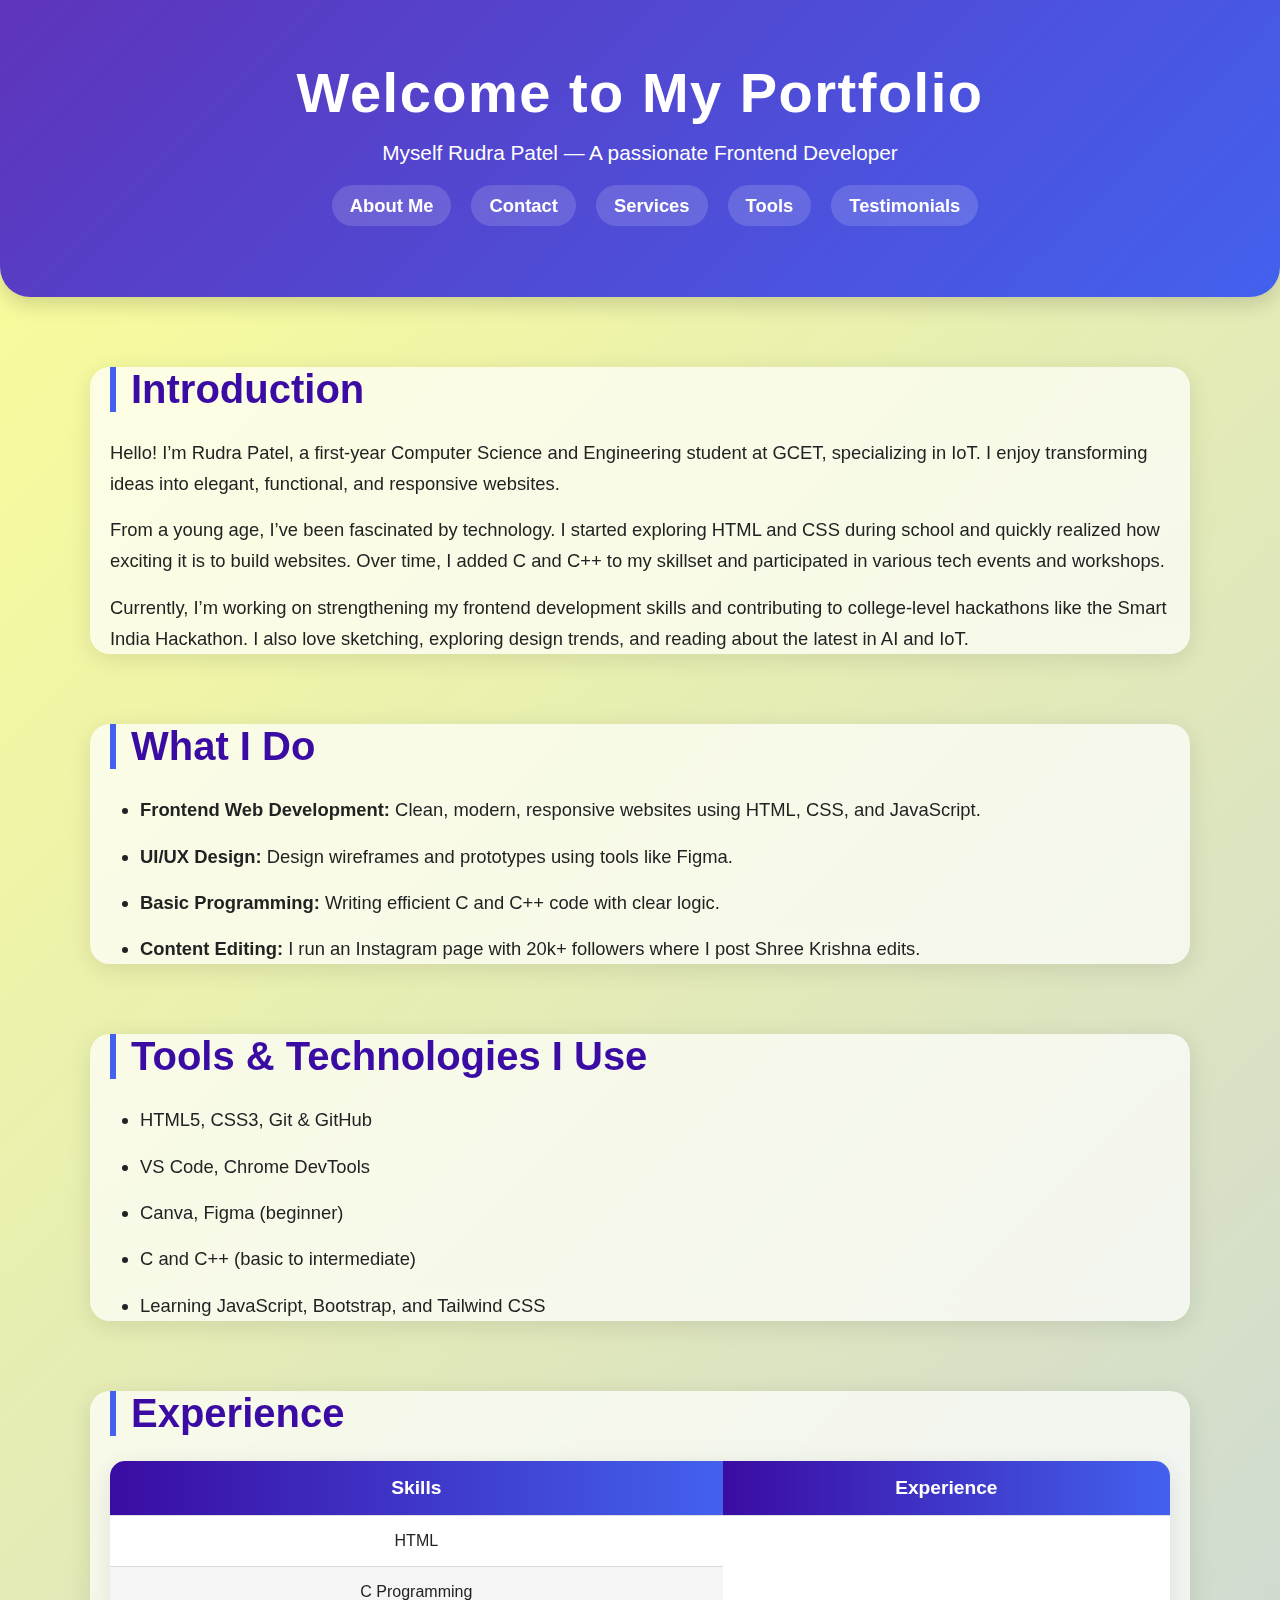
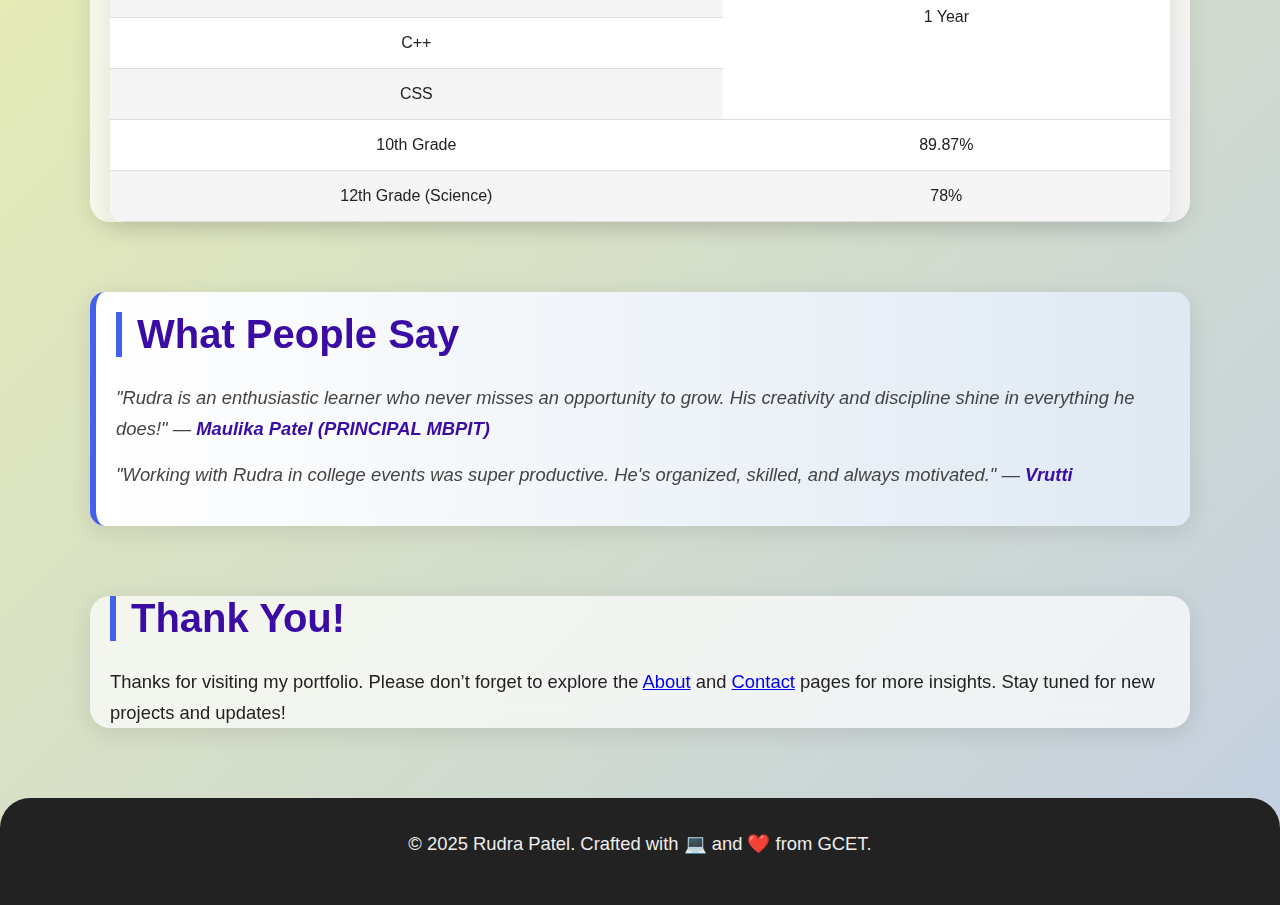
<file: index.html>
<!DOCTYPE html>
<html lang="en">

<head>
    <meta charset="UTF-8">
    <meta name="viewport" content="width=device-width, initial-scale=1.0">
    <title>Rudra Patel | Portfolio</title>
    <link rel="stylesheet" href="index.css">
</head>

<body>
    <header>
        <h1>Welcome to My Portfolio</h1>
        <p>Myself Rudra Patel — A passionate Frontend Developer</p>
        <nav>
            <ul>
                <li><a href="about.html" target="_blank">About Me</a></li>
                <li><a href="contact.html" target="_blank">Contact</a></li>
                <li><a href="#services">Services</a></li>
                <li><a href="#tools">Tools</a></li>
                <li><a href="#testimonials">Testimonials</a></li>
            </ul>
        </nav>
    </header>

    <section id="introduction">
        <h2>Introduction</h2>
        <p>Hello! I’m Rudra Patel, a first-year Computer Science and Engineering student at GCET, specializing in IoT. I enjoy transforming ideas into elegant, functional, and responsive websites.</p>
        <p>From a young age, I’ve been fascinated by technology. I started exploring HTML and CSS during school and quickly realized how exciting it is to build websites. Over time, I added C and C++ to my skillset and participated in various tech events and workshops.</p>
        <p>Currently, I’m working on strengthening my frontend development skills and contributing to college-level hackathons like the Smart India Hackathon. I also love sketching, exploring design trends, and reading about the latest in AI and IoT.</p>
    </section>

    <section id="services">
        <h2>What I Do</h2>
        <ul>
            <li><strong>Frontend Web Development:</strong> Clean, modern, responsive websites using HTML, CSS, and JavaScript.</li>
            <li><strong>UI/UX Design:</strong> Design wireframes and prototypes using tools like Figma.</li>
            <li><strong>Basic Programming:</strong> Writing efficient C and C++ code with clear logic.</li>
            <li><strong>Content Editing:</strong> I run an Instagram page with 20k+ followers where I post Shree Krishna edits.</li>
        </ul>
    </section>

    <section id="tools">
        <h2>Tools & Technologies I Use</h2>
        <ul>
            <li>HTML5, CSS3, Git & GitHub</li>
            <li>VS Code, Chrome DevTools</li>
            <li>Canva, Figma (beginner)</li>
            <li>C and C++ (basic to intermediate)</li>
            <li>Learning JavaScript, Bootstrap, and Tailwind CSS</li>
        </ul>
    </section>

    <section id="experience">
        <h2>Experience</h2>
            <table>
                <thead>
                    <tr>
                        <th>Skills</th>
                        <th>Experience</th>
                    </tr>
                </thead>
                <tbody>
                    <tr>
                        <td>HTML</td>
                        <td rowspan="4">1 Year</td>
                    </tr>
                    <tr>
                        <td>C Programming</td>
                    </tr>
                    <tr>
                        <td>C++</td>
                    </tr>
                    <tr>
                        <td>CSS</td>
                    </tr>
                    <tr>
                        <td>10th Grade</td>
                        <td>89.87%</td>
                    </tr>
                    <tr>
                        <td>12th Grade (Science)</td>
                        <td>78%</td>
                    </tr>
                </tbody>
            </table>
    </section>

    <section id="testimonials">
        <h2>What People Say</h2>
        <p><em>"Rudra is an enthusiastic learner who never misses an opportunity to grow. His creativity and discipline shine in everything he does!"</em> — <strong>Maulika Patel (PRINCIPAL MBPIT)</strong></p>
        <p><em>"Working with Rudra in college events was super productive. He's organized, skilled, and always motivated."</em> — <strong>Vrutti</strong></p>
    </section>

    <section id="thanks">
        <h2>Thank You!</h2>
        <p>Thanks for visiting my portfolio. Please don’t forget to explore the <a href="about.html" target="_blank">About</a> and <a href="contact.html" target="_blank">Contact</a> pages for more insights. Stay tuned for new projects and updates!</p>
    </section>

    <footer>
        <p>&copy; 2025 Rudra Patel. Crafted with 💻 and ❤️ from GCET.</p>
    </footer>
</body>

</html>
</file>
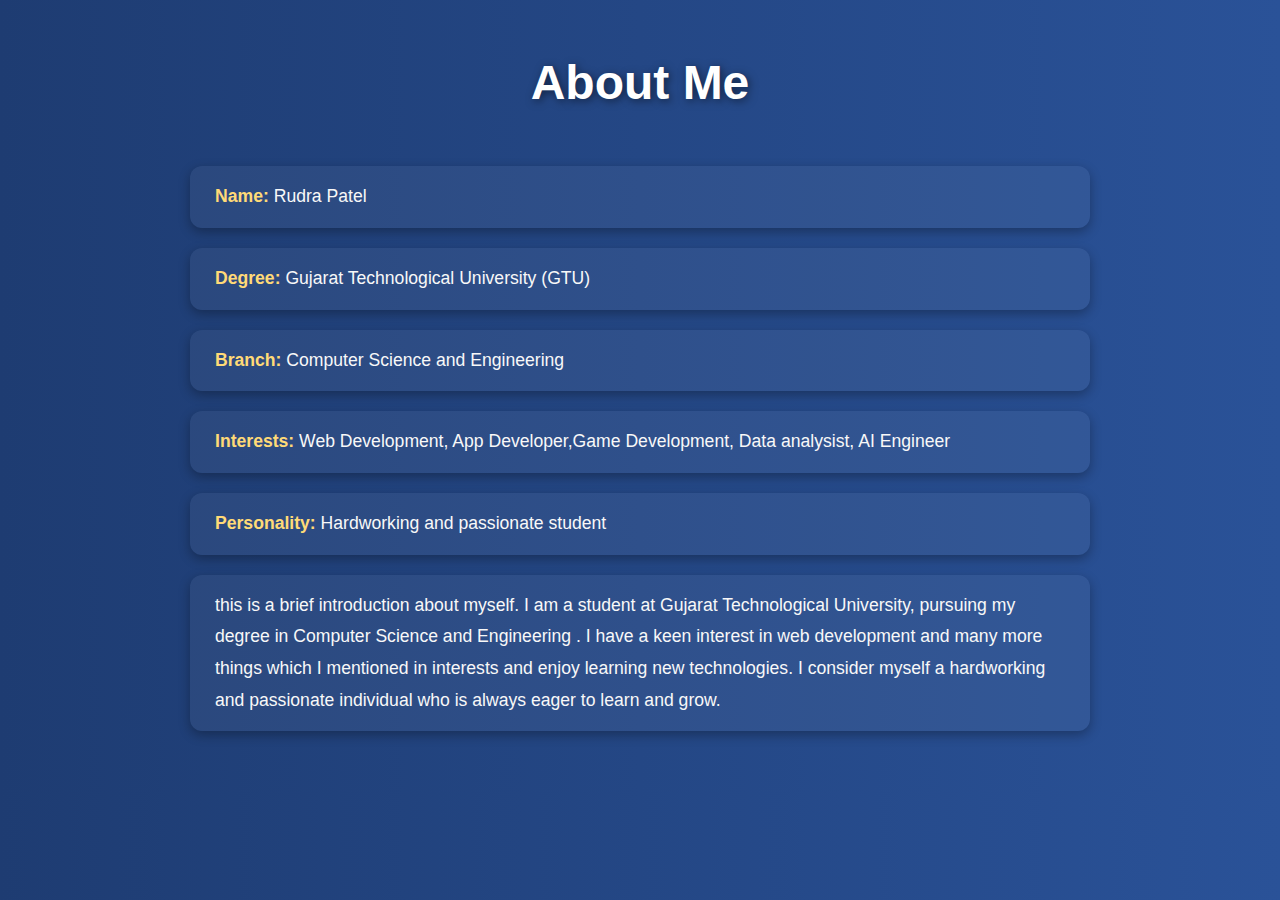
<file: about.html>
<!DOCTYPE html>
<html lang="en">
<head>
    <meta charset="UTF-8">
    <meta name="viewport" content="width=device-width, initial-scale=1.0">
    <title>Get to Know Rudra</title>
    <link rel="stylesheet" href="about.css">
</head>
<body>
    <h1>About Me</h1>

  <p><strong>Name:</strong> Rudra Patel</p>
  <p><strong>Degree:</strong> Gujarat Technological University (GTU)</p>
  <p><strong>Branch:</strong> Computer Science and Engineering </p>
  <p><strong>Interests:</strong> Web Development, App Developer,Game Development, Data analysist, AI Engineer</p>
  <p><strong>Personality:</strong> Hardworking and passionate student</p>
  <p>
    this is a brief introduction about myself. I am a student at Gujarat Technological University, pursuing my degree in Computer Science and Engineering . I have a keen interest in web development and many more things which I mentioned in interests and enjoy learning new technologies. I consider myself a hardworking and passionate individual who is always eager to learn and grow.
  </p>
  
</body>
</html>
</file>
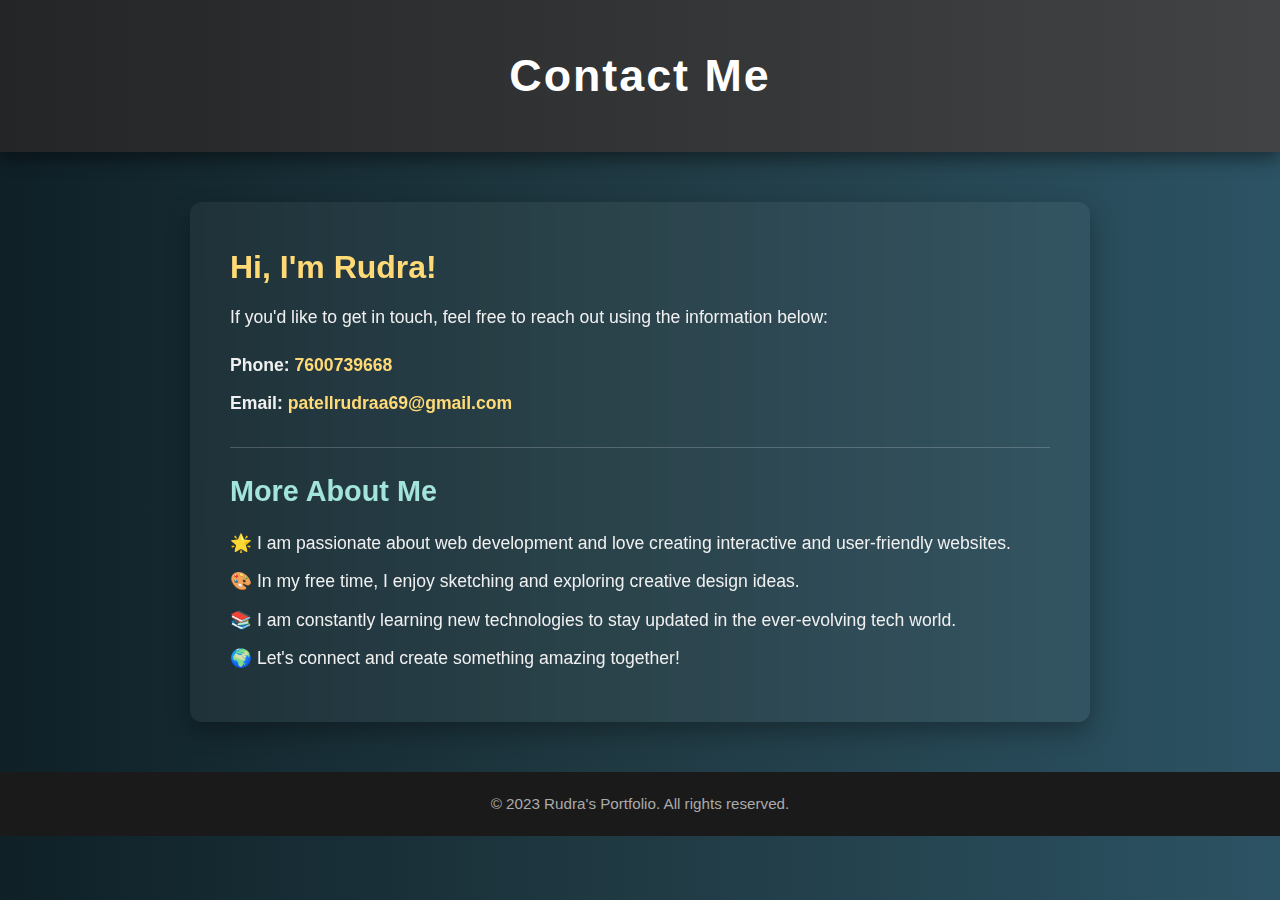
<file: contact.html>
<!DOCTYPE html>
<html lang="en">
<head>
    <meta charset="UTF-8">
    <meta name="viewport" content="width=device-width, initial-scale=1.0">
    <title>Contact - Rudra's Portfolio</title>
    <link rel="stylesheet" href="contact.css">
</head>
<body>
    <header>
        <h1>Contact Me</h1>
    </header>
    <div class="container">
        <h2>Hi, I'm Rudra!</h2>
        <p>If you'd like to get in touch, feel free to reach out using the information below:</p>
        <div class="contact-info">
            <p><strong>Phone:</strong> <a href="tel:7600739668">7600739668</a></p>
            <p><strong>Email:</strong> <a href="mailto:patellrudraa69@gmail.com">patellrudraa69@gmail.com</a></p>
        </div>
        <div class="interesting-facts">
            <h2>More About Me</h2>
            <p>🌟 I am passionate about web development and love creating interactive and user-friendly websites.</p>
            <p>🎨 In my free time, I enjoy sketching and exploring creative design ideas.</p>
            <p>📚 I am constantly learning new technologies to stay updated in the ever-evolving tech world.</p>
            <p>🌍 Let's connect and create something amazing together!</p>
        </div>
    </div>
    <footer>
        <p>&copy; 2023 Rudra's Portfolio. All rights reserved.</p>
    </footer>
</body>
</html>
</file>
<file: index.css>
/* Reset & Base Styling */
* {
    margin: 0;
    padding: 0;
    box-sizing: border-box;
    transition: all 0.3s ease-in-out;
}

html {
    scroll-behavior: smooth;
    font-size: 16px;
}

body {
    font-family: 'Poppins', sans-serif;
    background: linear-gradient(135deg, #fcff96, #c3cfe2);
    color: #222;
    padding: 0;
}

/* Header */
header {
    background: linear-gradient(135deg, #572cbcf5, #4361ee);
    color: #fff;
    text-align: center;
    padding: 60px 20px;
    border-radius: 0 0 30px 30px;
    box-shadow: 0 8px 20px rgba(0, 0, 0, 0.15);
}

header h1 {
    font-size: 3.5rem;
    margin-bottom: 10px;
    letter-spacing: 1.5px;
}

header p {
    font-size: 1.3rem;
    margin-bottom: 20px;
}

/* Navigation */
nav ul {
    list-style: none;
    display: flex;
    justify-content: center;
    flex-wrap: wrap;
    gap: 20px;
}

nav ul li a {
    text-decoration: none;
    color: #ffffff;
    background: rgba(255, 255, 255, 0.15);
    padding: 10px 18px;
    border-radius: 25px;
    font-weight: bold;
    backdrop-filter: blur(6px);
}

nav ul li a:hover {
    background: #ffffff;
    color: #3a0ca3;
    box-shadow: 0 0 10px #fff;
}

/* Section Styling */
section {
    max-width: 1100px;
    margin: 70px auto;
    padding: 0 20px;
    background: rgba(255, 255, 255, 0.7);
    border-radius: 20px;
    box-shadow: 0 5px 25px rgba(0, 0, 0, 0.1);
    backdrop-filter: blur(12px);
}

h2 {
    font-size: 2.5rem;
    color: #3a0ca3;
    border-left: 6px solid #4361ee;
    padding-left: 15px;
    margin-bottom: 25px;
}

p, li {
    font-size: 1.15rem;
    line-height: 1.7;
    margin-bottom: 15px;
}

/* Services & Tools */
ul {
    padding-left: 30px;
}

/* Experience Table */
table {
    width: 100%;
    border-collapse: collapse;
    margin-top: 20px;
    background: white;
    border-radius: 15px;
    overflow: hidden;
    box-shadow: 0 6px 25px rgba(0, 0, 0, 0.1);
}

table th,
table td {
    padding: 16px;
    text-align: center;
    border-bottom: 1px solid #ddd;
}

table th {
    background: linear-gradient(to right, #3a0ca3, #4361ee);
    color: white;
    font-size: 1.2rem;
}

table tr:nth-child(even) {
    background-color: #f5f5f5;
}

table tr:hover {
    background-color: #e0f0ff;
    transform: scale(1.01);
    box-shadow: 0 0 10px rgba(58, 12, 163, 0.2);
}

/* Testimonials */
#testimonials {
    background: linear-gradient(to right, #fff, #dfe9f3);
    border-left: 6px solid #4361ee;
    padding: 20px;
    border-radius: 15px;
    margin-top: 40px;
}

#testimonials p {
    font-style: italic;
    color: #444;
}

#testimonials strong {
    color: #3a0ca3;
}

/* Footer */
footer {
    background: #222;
    color: #eee;
    text-align: center;
    padding: 30px 20px;
    font-size: 1rem;
    margin-top: 50px;
    border-radius: 30px 30px 0 0;
}

/* Responsive */
@media (max-width: 768px) {
    header h1 {
        font-size: 2.3rem;
    }

    nav ul {
        flex-direction: column;
        gap: 10px;
    }

    section {
        margin: 40px 10px;
    }

    table th,
    table td {
        padding: 12px;
    }
}
</file>
<file: about.css>
/* Reset default styles */
* {
    margin: 0;
    padding: 0;
    box-sizing: border-box;
}

body {
    font-family: 'Poppins', sans-serif;
    background: linear-gradient(to right, #1e3c72, #2a5298);
    color: #f0f0f0;
    line-height: 1.8;
    padding: 40px 20px;
}

/* Heading */
h1 {
    text-align: center;
    font-size: 3rem;
    color: #ffffff;
    margin-bottom: 40px;
    text-shadow: 2px 2px 8px rgba(0, 0, 0, 0.5);
}

/* Paragraphs */
p {
    max-width: 900px;
    margin: 20px auto;
    font-size: 1.1rem;
    background-color: rgba(255, 255, 255, 0.05);
    padding: 15px 25px;
    border-radius: 12px;
    box-shadow: 0 4px 12px rgba(0, 0, 0, 0.3);
    color: #f8f8f8;
}

/* Highlighted strong text */
p strong {
    color: #ffda77;
}

/* Image */
img {
    display: block;
    max-width: 90%;
    height: auto;
    margin: 30px auto;
    border-radius: 12px;
    box-shadow: 0 8px 20px rgba(0, 0, 0, 0.4);
    transition: transform 0.3s ease, box-shadow 0.3s ease;
}

img:hover {
    transform: scale(1.03);
    box-shadow: 0 12px 30px rgba(0, 0, 0, 0.6);
}
</file>
<file: contact.css>
/* Reset default styles */
* {
    margin: 0;
    padding: 0;
    box-sizing: border-box;
}

body {
    font-family: 'Poppins', sans-serif;
    background: linear-gradient(to right, #0f2027, #203a43, #2c5364);
    color: #f0f0f0;
    line-height: 1.6;
    min-height: 100vh;
}

/* Header */
header {
    background: linear-gradient(to right, #232526, #414345);
    padding: 40px 20px;
    text-align: center;
    color: #ffffff;
    box-shadow: 0 8px 16px rgba(0, 0, 0, 0.4);
}

header h1 {
    font-size: 2.8rem;
    letter-spacing: 2px;
    font-weight: 700;
}

/* Container */
.container {
    max-width: 900px;
    margin: 50px auto;
    padding: 40px;
    background: rgba(255, 255, 255, 0.05);
    backdrop-filter: blur(10px);
    border-radius: 12px;
    box-shadow: 0 10px 25px rgba(0, 0, 0, 0.3);
}

/* Heading and Text */
.container h2 {
    font-size: 2rem;
    color: #ffda77;
    margin-bottom: 10px;
}

.container p {
    font-size: 1.1rem;
    margin: 10px 0;
}

/* Contact Info */
.contact-info {
    margin: 20px 0;
}

.contact-info p {
    font-size: 1.1rem;
    margin: 10px 0;
}

.contact-info a {
    color: #ffda77;
    text-decoration: none;
    font-weight: bold;
    transition: color 0.3s ease;
}

.contact-info a:hover {
    color: #ffffff;
    text-decoration: underline;
}

/* Interesting Facts */
.interesting-facts {
    margin-top: 30px;
    padding-top: 20px;
    border-top: 1px solid rgba(255, 255, 255, 0.2);
}

.interesting-facts h2 {
    font-size: 1.8rem;
    color: #a3e4db;
    margin-bottom: 15px;
}

/* Footer */
footer {
    text-align: center;
    padding: 20px;
    background-color: #1a1a1a;
    color: #aaa;
    margin-top: 50px;
    font-size: 0.95rem;
}
</file>
